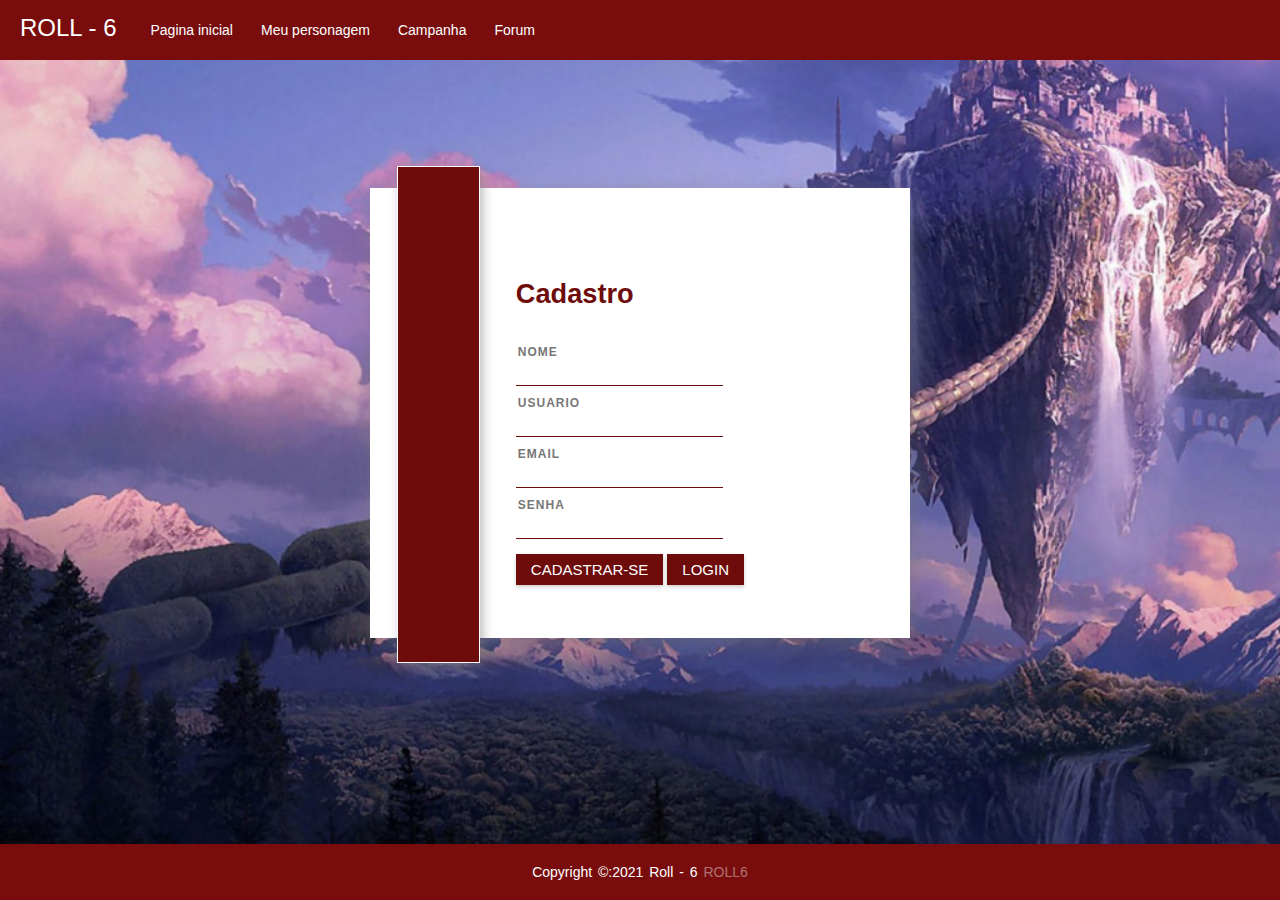
<file: cadastro.html>
<!DOCTYPE html>
<html lang="pt-br">
<head>
    <meta charset="UTF-8">
    <title>Cadastro Roll - 6</title>
    <link rel="stylesheet" type="text/css" href="css/cadastro.css">
</head>
<body>
    <section>
        <nav>
            <p>ROLL - 6</p>
            <ul>
                <li><a href="index.html">Pagina inicial</a></li>
                <li><a href="personagem.html">Meu personagem</a>
                    <ul>
                        <li><a href="#">Personagem</a></li>
                        <li><a href="#">Magias</a></li>
                        <li><a href="#">Truques</a></li>
                        <li><a href="#">Especialiazações</a></li>
                    </ul>
                </li>
                <li><a href="campanha.html">Campanha</a>
                    <ul>
                        <li><a href="#">Minha Campanha</a></li>
                        <li><a href="#">Mestre - Campanha</a></li>
                        <li><a href="#">Historia</a></li>
                        <li><a href="#">Jogadores</a></li>
                    </ul>
                </li>
                <li><a href="forum.html">Forum</a>
                    <ul>
                        <li><a href="#">Discussão</a></li>
                        <li><a href="#">Dicas</a></li>
                        <li><a href="#">Ajuda</a></li>
                        <li><a href="#">Contato - nós</a></li>
                    </ul>
                </li>
            </ul>
        </nav>
        <div class="container">
            <div class="leftbox">
                    
            </div>
            <div class="rightbox">
                <div class="profile tabShow">
                    <h1>Cadastro</h1>
                    <h2>Nome</h2>
                    <input type="text" class="input" value="" required>
                    <h2>Usuario</h2>
                    <input type="text" class="input" value="" required>
                    <h2>Email</h2>
                    <input type="text" class="input" value="" required>
                    <h2>Senha</h2>
                    <input type="password" class="input" value="" required>
                    <button class="btn">Cadastrar-se</button>
                    <button class="btn" onclick="window.location.href='login.html'">Login</button>
                </div>
        </div>
    </section>
    <footer>    
        <div class="footer-bottom">
            <p>copyright &copy:2021 Roll - 6 <span>ROLL6</span></p>
        </div>
    </footer>
    
</body>
</html>
</file>
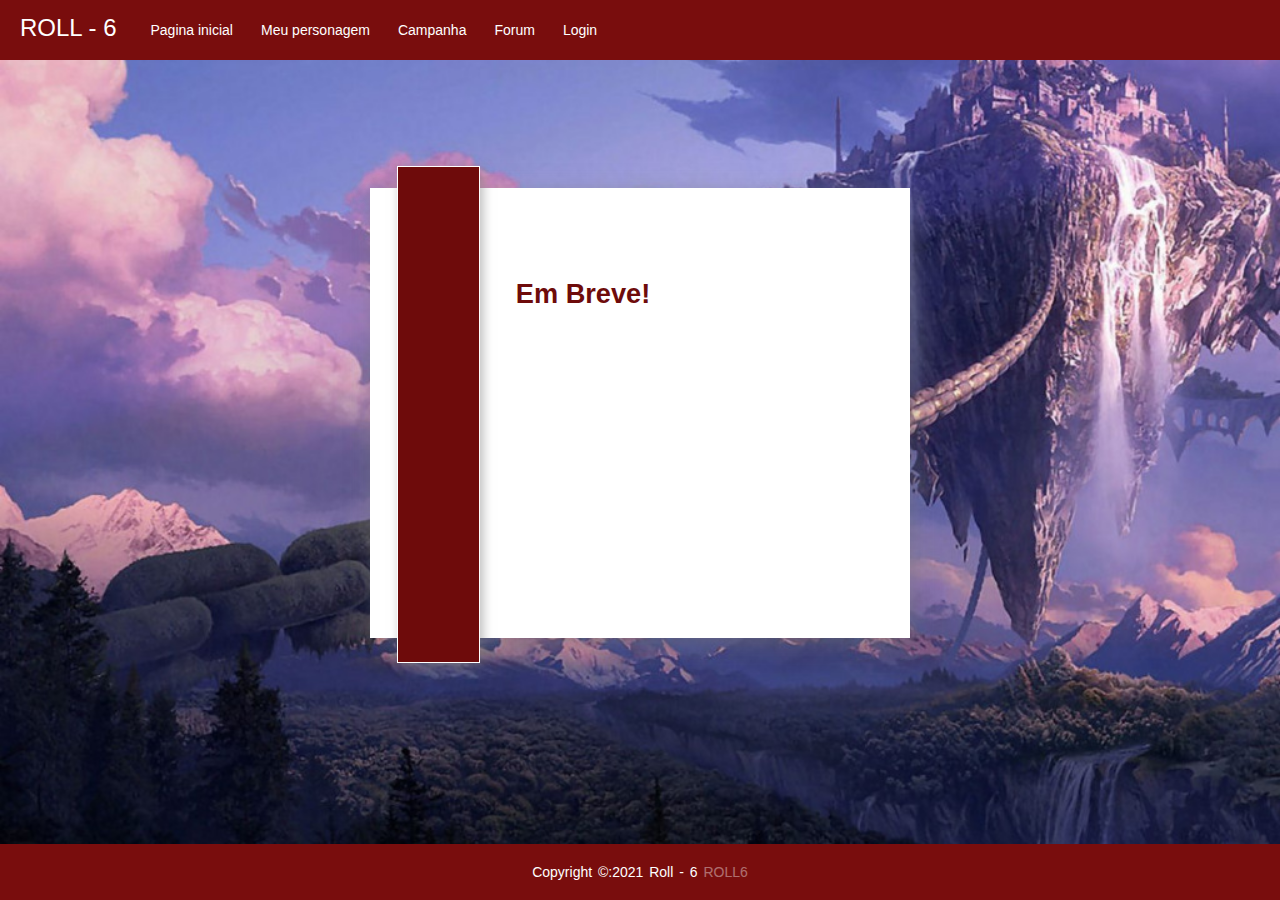
<file: campanha.html>
<!DOCTYPE html>
<html lang="pt-br">
<head>
    <meta charset="UTF-8">
    <title>Campanha Roll - 6</title>
    <link rel="stylesheet" type="text/css" href="css/campanha.css">
</head>
<body>
    <section>
        <nav>
            <p>ROLL - 6</p>
            <ul>
                <li><a href="index.html">Pagina inicial</a></li>
                <li><a href="personagem.html">Meu personagem</a>
                    <ul>
                        <li><a href="#">Personagem</a></li>
                        <li><a href="#">Magias</a></li>
                        <li><a href="#">Truques</a></li>
                        <li><a href="#">Especialiazações</a></li>
                    </ul>
                </li>
                <li><a href="campanha.html">Campanha</a>
                    <ul>
                        <li><a href="#">Minha Campanha</a></li>
                        <li><a href="#">Mestre - Campanha</a></li>
                        <li><a href="#">Historia</a></li>
                        <li><a href="#">Jogadores</a></li>
                    </ul>
                </li>
                <li><a href="forum.html">Forum</a>
                    <ul>
                        <li><a href="#">Discussão</a></li>
                        <li><a href="#">Dicas</a></li>
                        <li><a href="#">Ajuda</a></li>
                        <li><a href="#">Contato - nós</a></li>
                    </ul>
                </li>
                <li>
                    <a href="login.html">Login</a>
                </li>
            </ul>
        </nav>
        <div class="container">
            <div class="leftbox">
                    
            </div>
            <div class="rightbox">
                <div class="profile tabShow">
                    <h1>Em Breve!</h1>
                </div>
        </div>
    </section>
    <footer>    
        <div class="footer-bottom">
            <p>copyright &copy:2021 Roll - 6 <span>ROLL6</span></p>
        </div>
    </footer>


    <script>
    </script>
</body>
</html>
</file>
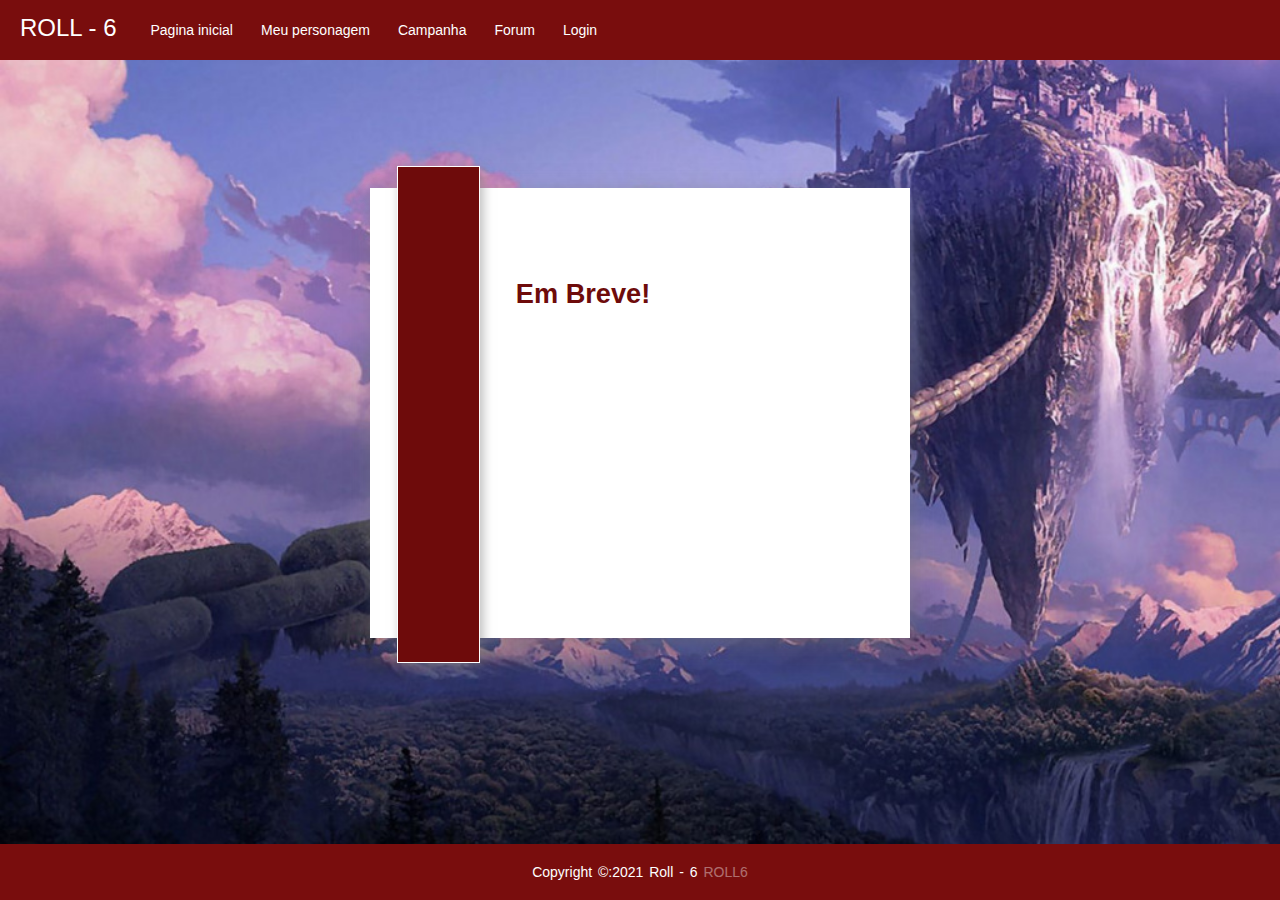
<file: forum.html>
<!DOCTYPE html>
<html lang="pt-br">
<head>
    <meta charset="UTF-8">
    <title>Forum Roll - 6</title>
    <link rel="stylesheet" type="text/css" href="css/forum.css">
</head>
<body>
    <section>
        <nav>
            <p>ROLL - 6</p>
            <ul>
                <li><a href="index.html">Pagina inicial</a></li>
                <li><a href="personagem.html">Meu personagem</a>
                    <ul>
                        <li><a href="#">Personagem</a></li>
                        <li><a href="#">Magias</a></li>
                        <li><a href="#">Truques</a></li>
                        <li><a href="#">Especialiazações</a></li>
                    </ul>
                </li>
                <li><a href="campanha.html">Campanha</a>
                    <ul>
                        <li><a href="#">Minha Campanha</a></li>
                        <li><a href="#">Mestre - Campanha</a></li>
                        <li><a href="#">Historia</a></li>
                        <li><a href="#">Jogadores</a></li>
                    </ul>
                </li>
                <li><a href="forum.html">Forum</a>
                    <ul>
                        <li><a href="#">Discussão</a></li>
                        <li><a href="#">Dicas</a></li>
                        <li><a href="#">Ajuda</a></li>
                        <li><a href="#">Contato - nós</a></li>
                    </ul>
                </li>
                <li>
                    <a href="login.html">Login</a>
                </li>
            </ul>
        </nav>
        <div class="container">
            <div class="leftbox">
                    
            </div>
            <div class="rightbox">
                <div class="profile tabShow">
                    <h1>Em Breve!</h1>
                </div>
        </div>
    </section>
    <footer>    
        <div class="footer-bottom">
            <p>copyright &copy:2021 Roll - 6 <span>ROLL6</span></p>
        </div>
    </footer>


    <script>
    </script>
</body>
</html>
</file>
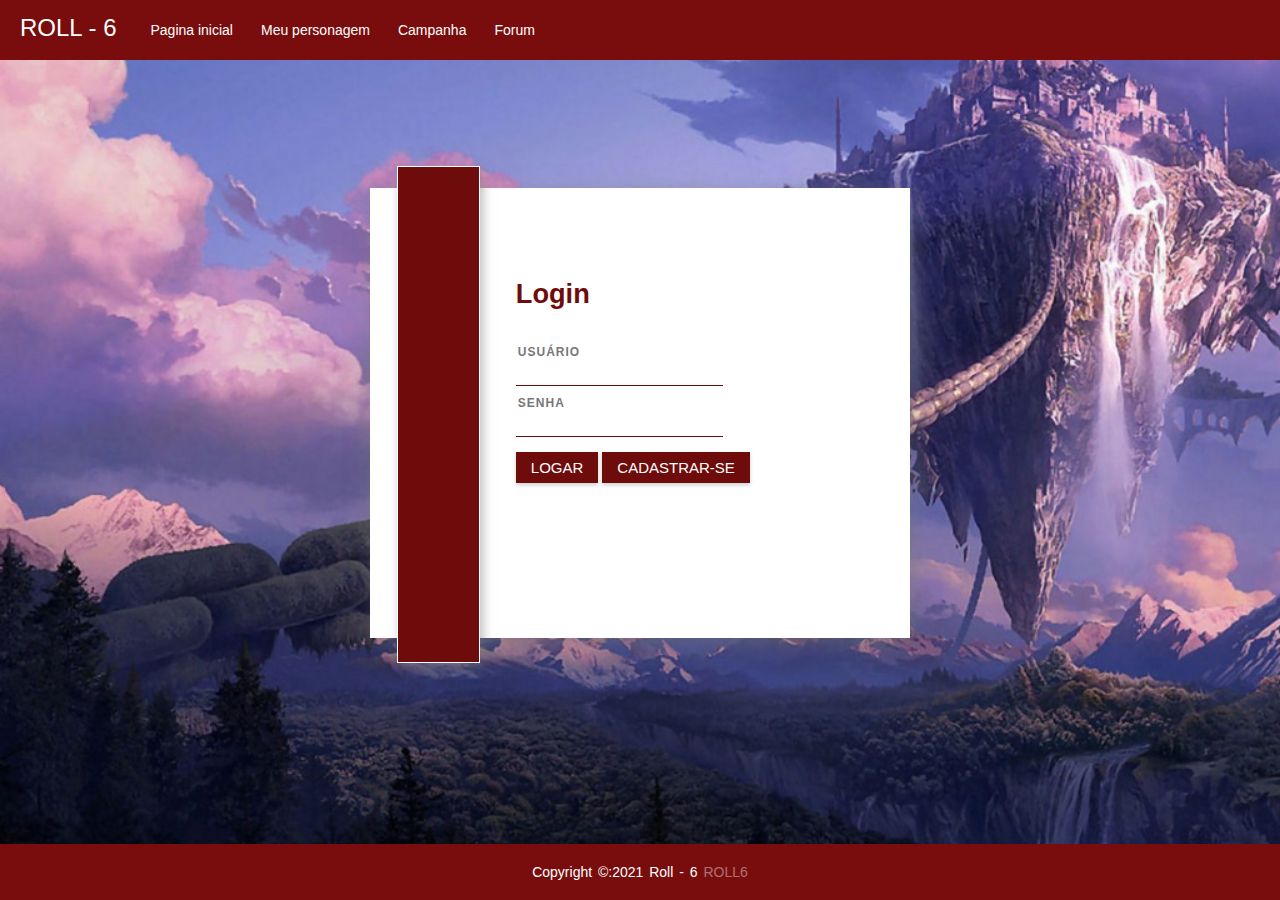
<file: login.html>
<!DOCTYPE html>
<html lang="pt-br">
<head>
    <meta charset="UTF-8">
    <title>Login Roll - 6</title>
    <link rel="stylesheet" type="text/css" href="css/login.css">
</head>
<body>
    <section>
        <nav>
            <p>ROLL - 6</p>
            <ul>
                <li><a href="index.html">Pagina inicial</a></li>
                <li><a href="personagem.html">Meu personagem</a>
                    <ul>
                        <li><a href="#">Personagem</a></li>
                        <li><a href="#">Magias</a></li>
                        <li><a href="#">Truques</a></li>
                        <li><a href="#">Especialiazações</a></li>
                    </ul>
                </li>
                <li><a href="campanha.html">Campanha</a>
                    <ul>
                        <li><a href="#">Minha Campanha</a></li>
                        <li><a href="#">Mestre - Campanha</a></li>
                        <li><a href="#">Historia</a></li>
                        <li><a href="#">Jogadores</a></li>
                    </ul>
                </li>
                <li><a href="forum.html">Forum</a>
                    <ul>
                        <li><a href="#">Discussão</a></li>
                        <li><a href="#">Dicas</a></li>
                        <li><a href="#">Ajuda</a></li>
                        <li><a href="#">Contato - nós</a></li>
                    </ul>
                </li>
            </ul>
        </nav>
        <div class="container">
            <div class="leftbox">
                    
            </div>
            <div class="rightbox">
                <div class="profile tabShow">
                    <h1>Login</h1>
                    <h2>Usuário</h2>
                    <input type="text" class="input" value="" required>
                    <h2>Senha</h2>
                    <input type="password" class="input" value="" required>
                    <button class="btn">Logar</button>
                    <button class="btn" onclick="window.location.href='cadastro.html'">Cadastrar-se</button>
                </div>
        </div>
    </section>
    <footer>    
        <div class="footer-bottom">
            <p>copyright &copy:2021 Roll - 6 <span>ROLL6</span></p>
        </div>
    </footer>


    <script>
    </script>
</body>
</html>
</file>
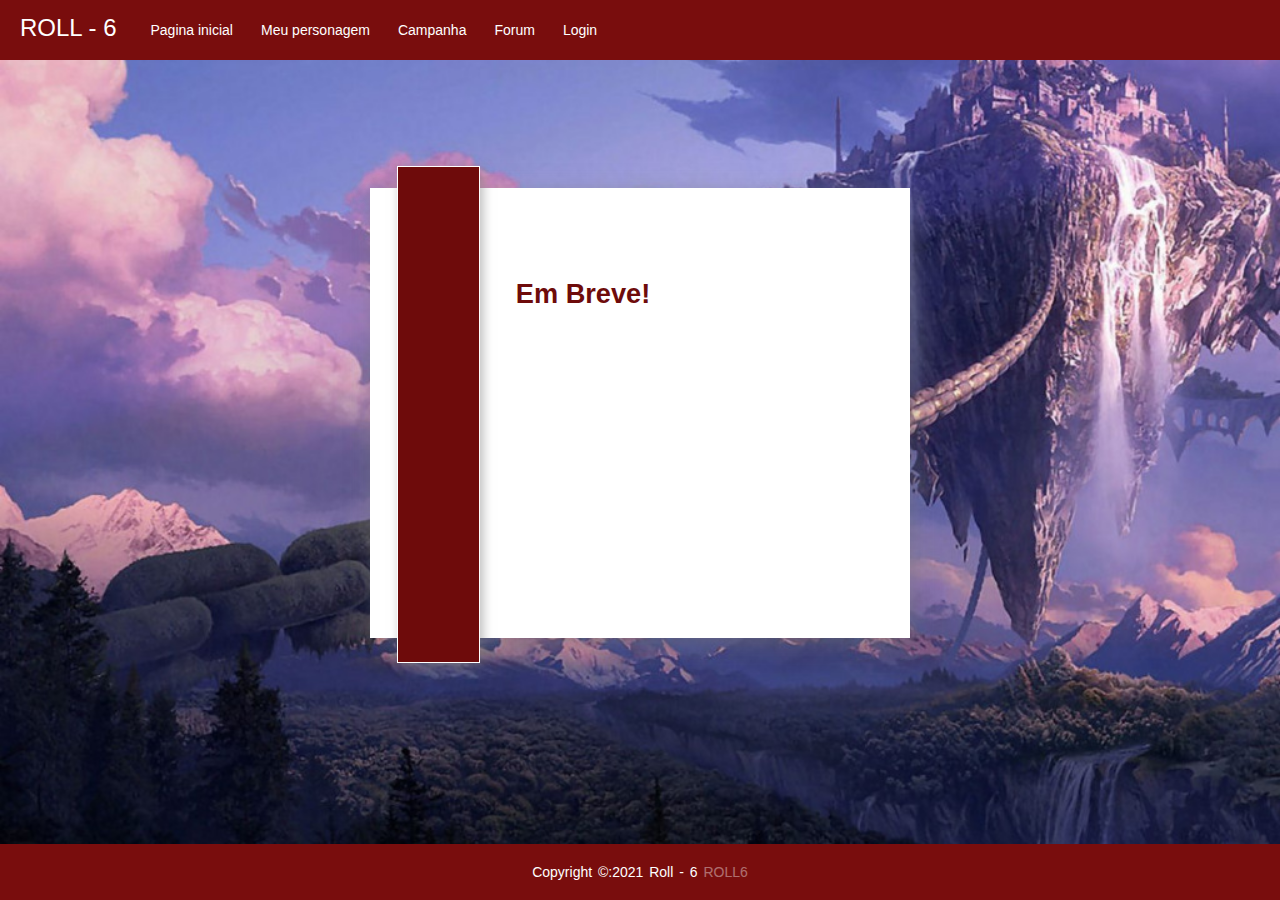
<file: personagem.html>
<!DOCTYPE html>
<html lang="pt-br">
<head>
    <meta charset="UTF-8">
    <title>Meu Personagem Roll - 6</title>
    <link rel="stylesheet" type="text/css" href="css/personagem.css">
</head>
<body>
    <section>
        <nav>
            <p>ROLL - 6</p>
            <ul>
                <li><a href="index.html">Pagina inicial</a></li>
                <li><a href="personagem.html">Meu personagem</a>
                    <ul>
                        <li><a href="#">Personagem</a></li>
                        <li><a href="#">Magias</a></li>
                        <li><a href="#">Truques</a></li>
                        <li><a href="#">Especialiazações</a></li>
                    </ul>
                </li>
                <li><a href="campanha.html">Campanha</a>
                    <ul>
                        <li><a href="#">Minha Campanha</a></li>
                        <li><a href="#">Mestre - Campanha</a></li>
                        <li><a href="#">Historia</a></li>
                        <li><a href="#">Jogadores</a></li>
                    </ul>
                </li>
                <li><a href="forum.html">Forum</a>
                    <ul>
                        <li><a href="#">Discussão</a></li>
                        <li><a href="#">Dicas</a></li>
                        <li><a href="#">Ajuda</a></li>
                        <li><a href="#">Contato - nós</a></li>
                    </ul>
                </li>
                <li>
                    <a href="login.html">Login</a>
                </li>
            </ul>
        </nav>
        <div class="container">
            <div class="leftbox">
                    
            </div>
            <div class="rightbox">
                <div class="profile tabShow">
                    <h1>Em Breve!</h1>
                </div>
        </div>
    </section>
    <footer>    
        <div class="footer-bottom">
            <p>copyright &copy:2021 Roll - 6 <span>ROLL6</span></p>
        </div>
    </footer>


    <script>
    </script>
</body>
</html>
</file>
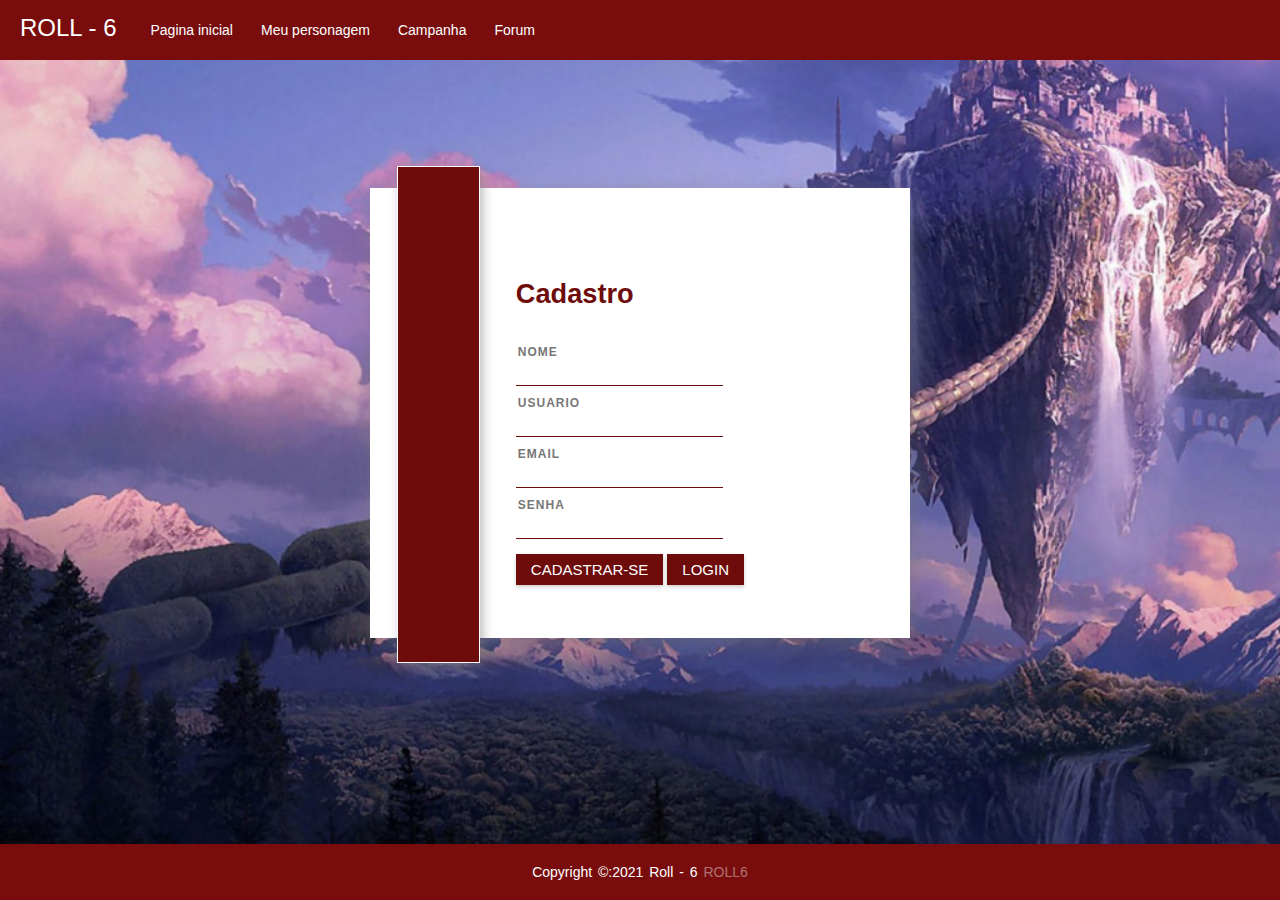
<file: html/cadastro.html>
<!DOCTYPE html>
<html lang="pt-br">
<head>
    <meta charset="UTF-8">
    <title>Cadastro Roll - 6</title>
    <link rel="stylesheet" type="text/css" href="../css/cadastro.css">
</head>
<body>
    <section>
        <nav>
            <p>ROLL - 6</p>
            <ul>
                <li><a href="index.html">Pagina inicial</a></li>
                <li><a href="personagem.html">Meu personagem</a>
                    <ul>
                        <li><a href="#">Personagem</a></li>
                        <li><a href="#">Magias</a></li>
                        <li><a href="#">Truques</a></li>
                        <li><a href="#">Especialiazações</a></li>
                    </ul>
                </li>
                <li><a href="campanha.html">Campanha</a>
                    <ul>
                        <li><a href="#">Minha Campanha</a></li>
                        <li><a href="#">Mestre - Campanha</a></li>
                        <li><a href="#">Historia</a></li>
                        <li><a href="#">Jogadores</a></li>
                    </ul>
                </li>
                <li><a href="forum.html">Forum</a>
                    <ul>
                        <li><a href="#">Discussão</a></li>
                        <li><a href="#">Dicas</a></li>
                        <li><a href="#">Ajuda</a></li>
                        <li><a href="#">Contato - nós</a></li>
                    </ul>
                </li>
            </ul>
        </nav>
        <div class="container">
            <div class="leftbox">
                    
            </div>
            <div class="rightbox">
                <div class="profile tabShow">
                    <h1>Cadastro</h1>
                    <h2>Nome</h2>
                    <input type="text" class="input" value="">
                    <h2>Usuario</h2>
                    <input type="text" class="input" value="">
                    <h2>Email</h2>
                    <input type="text" class="input" value="">
                    <h2>Senha</h2>
                    <input type="password" class="input" value="">
                    <button class="btn">Cadastrar-se</button>
                    <button class="btn" onclick="window.location.href='login.html'">Login</button>
                </div>
        </div>
    </section>
    <footer>    
        <div class="footer-bottom">
            <p>copyright &copy:2021 Roll - 6 <span>ROLL6</span></p>
        </div>
    </footer>
    
</body>
</html>
</file>
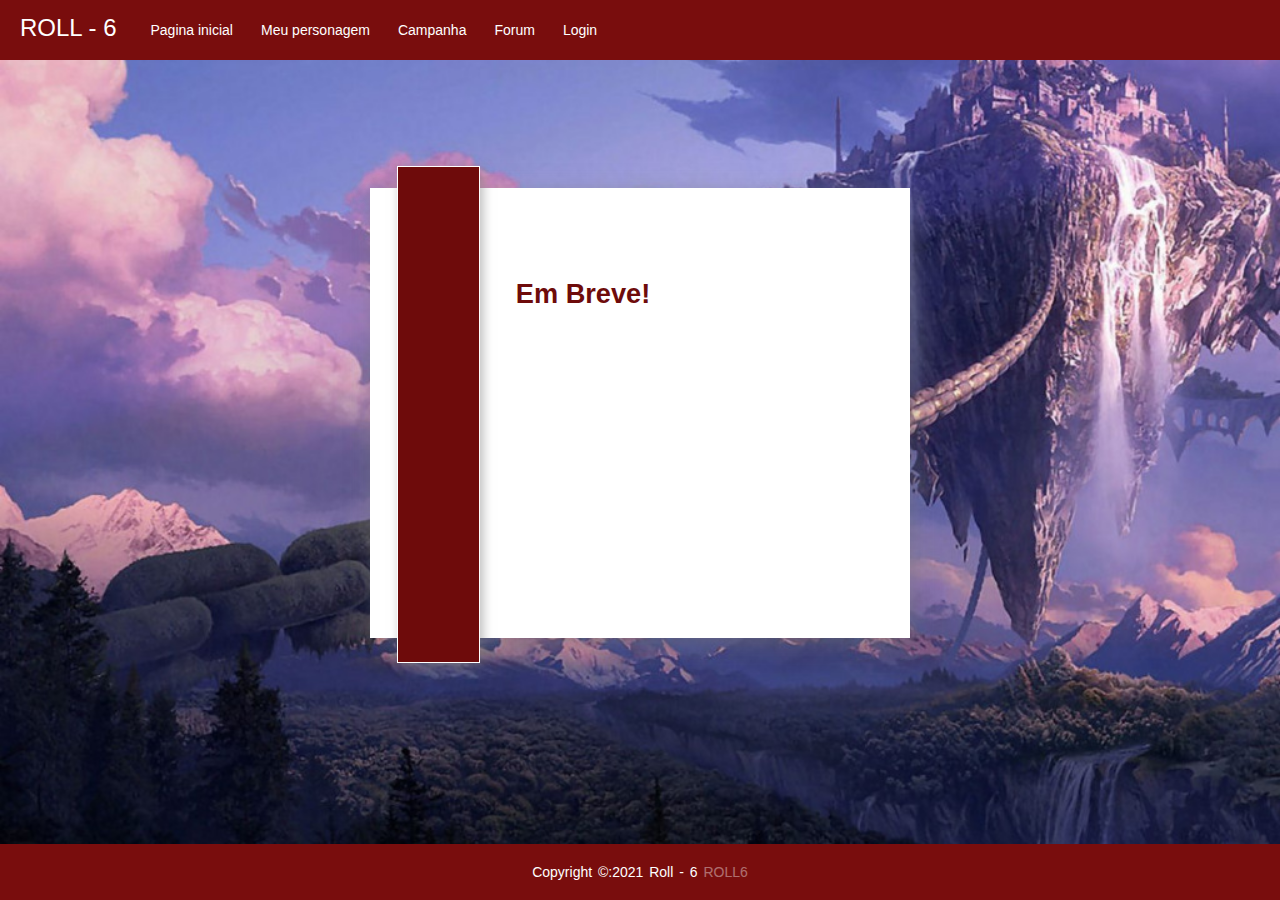
<file: html/campanha.html>
<!DOCTYPE html>
<html lang="pt-br">
<head>
    <meta charset="UTF-8">
    <title>Campanha Roll - 6</title>
    <link rel="stylesheet" type="text/css" href="../css/campanha.css">
</head>
<body>
    <section>
        <nav>
            <p>ROLL - 6</p>
            <ul>
                <li><a href="index.html">Pagina inicial</a></li>
                <li><a href="personagem.html">Meu personagem</a>
                    <ul>
                        <li><a href="#">Personagem</a></li>
                        <li><a href="#">Magias</a></li>
                        <li><a href="#">Truques</a></li>
                        <li><a href="#">Especialiazações</a></li>
                    </ul>
                </li>
                <li><a href="campanha.html">Campanha</a>
                    <ul>
                        <li><a href="#">Minha Campanha</a></li>
                        <li><a href="#">Mestre - Campanha</a></li>
                        <li><a href="#">Historia</a></li>
                        <li><a href="#">Jogadores</a></li>
                    </ul>
                </li>
                <li><a href="forum.html">Forum</a>
                    <ul>
                        <li><a href="#">Discussão</a></li>
                        <li><a href="#">Dicas</a></li>
                        <li><a href="#">Ajuda</a></li>
                        <li><a href="#">Contato - nós</a></li>
                    </ul>
                </li>
                <li>
                    <a href="login.html">Login</a>
                </li>
            </ul>
        </nav>
        <div class="container">
            <div class="leftbox">
                    
            </div>
            <div class="rightbox">
                <div class="profile tabShow">
                    <h1>Em Breve!</h1>
                </div>
        </div>
    </section>
    <footer>    
        <div class="footer-bottom">
            <p>copyright &copy:2021 Roll - 6 <span>ROLL6</span></p>
        </div>
    </footer>


    <script>
    </script>
</body>
</html>
</file>
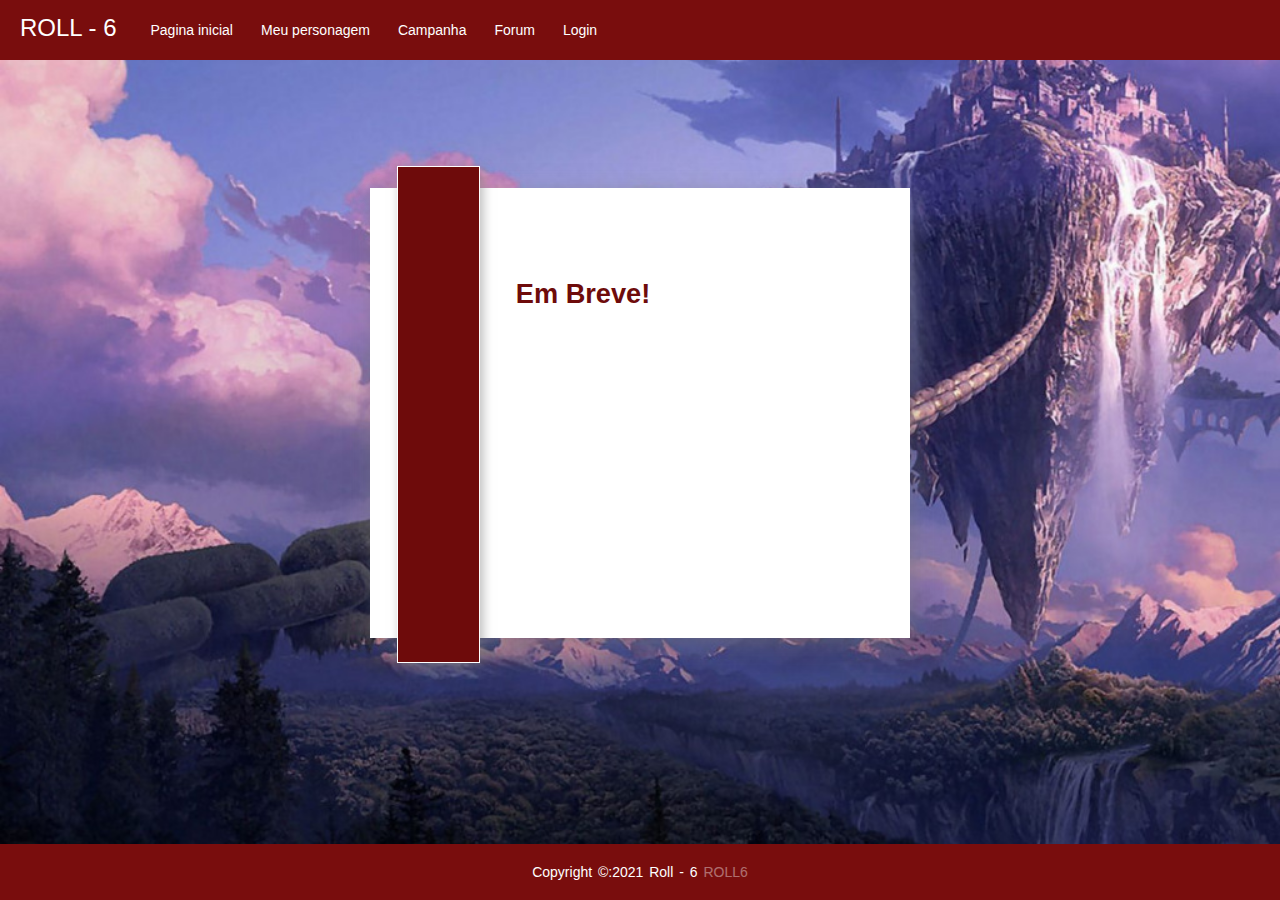
<file: html/forum.html>
<!DOCTYPE html>
<html lang="pt-br">
<head>
    <meta charset="UTF-8">
    <title>Forum Roll - 6</title>
    <link rel="stylesheet" type="text/css" href="../css/forum.css">
</head>
<body>
    <section>
        <nav>
            <p>ROLL - 6</p>
            <ul>
                <li><a href="index.html">Pagina inicial</a></li>
                <li><a href="personagem.html">Meu personagem</a>
                    <ul>
                        <li><a href="#">Personagem</a></li>
                        <li><a href="#">Magias</a></li>
                        <li><a href="#">Truques</a></li>
                        <li><a href="#">Especialiazações</a></li>
                    </ul>
                </li>
                <li><a href="campanha.html">Campanha</a>
                    <ul>
                        <li><a href="#">Minha Campanha</a></li>
                        <li><a href="#">Mestre - Campanha</a></li>
                        <li><a href="#">Historia</a></li>
                        <li><a href="#">Jogadores</a></li>
                    </ul>
                </li>
                <li><a href="forum.html">Forum</a>
                    <ul>
                        <li><a href="#">Discussão</a></li>
                        <li><a href="#">Dicas</a></li>
                        <li><a href="#">Ajuda</a></li>
                        <li><a href="#">Contato - nós</a></li>
                    </ul>
                </li>
                <li>
                    <a href="login.html">Login</a>
                </li>
            </ul>
        </nav>
        <div class="container">
            <div class="leftbox">
                    
            </div>
            <div class="rightbox">
                <div class="profile tabShow">
                    <h1>Em Breve!</h1>
                </div>
        </div>
    </section>
    <footer>    
        <div class="footer-bottom">
            <p>copyright &copy:2021 Roll - 6 <span>ROLL6</span></p>
        </div>
    </footer>


    <script>
    </script>
</body>
</html>
</file>
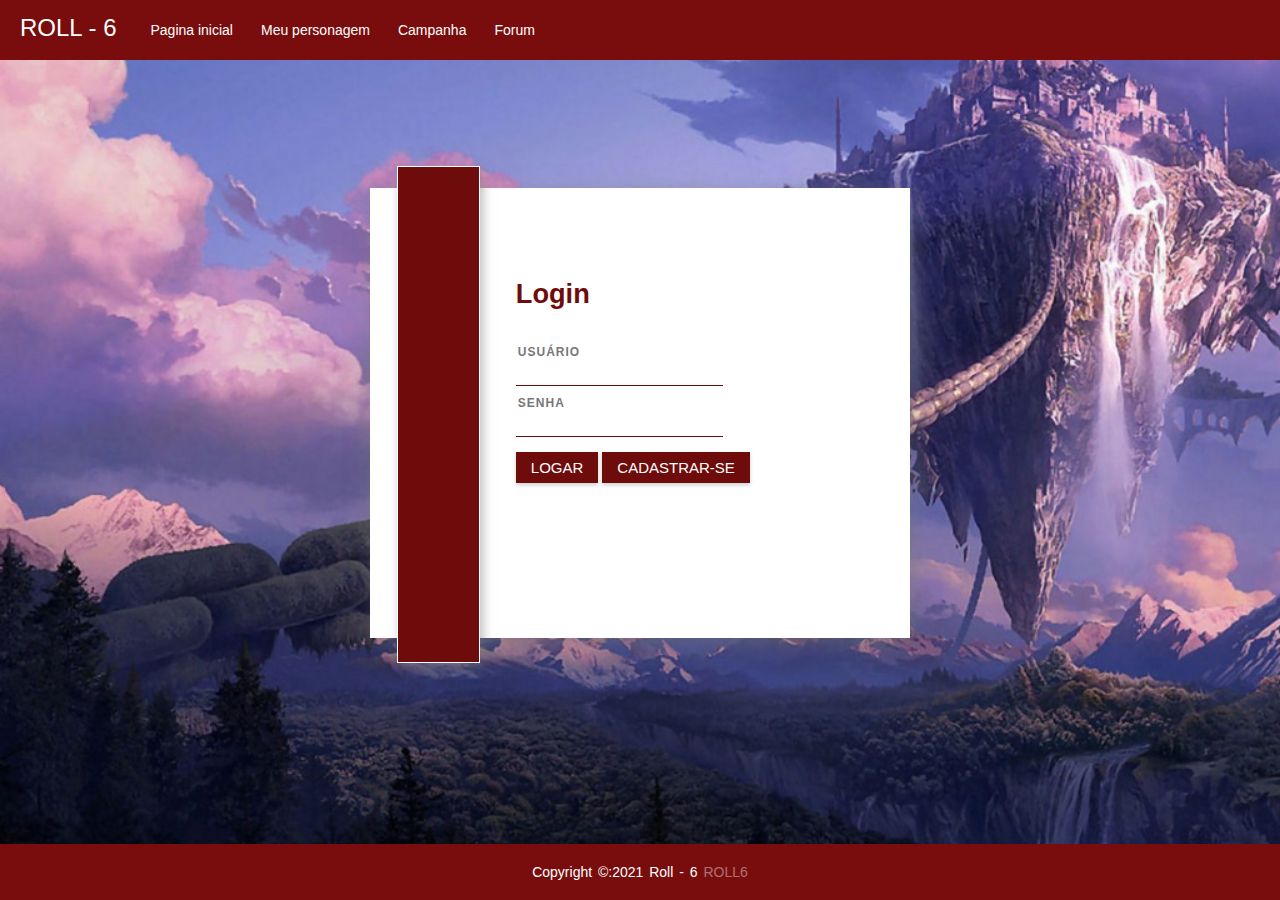
<file: html/login.html>
<!DOCTYPE html>
<html lang="pt-br">
<head>
    <meta charset="UTF-8">
    <title>Login Roll - 6</title>
    <link rel="stylesheet" type="text/css" href="../css/login.css">
</head>
<body>
    <section>
        <nav>
            <p>ROLL - 6</p>
            <ul>
                <li><a href="index.html">Pagina inicial</a></li>
                <li><a href="personagem.html">Meu personagem</a>
                    <ul>
                        <li><a href="#">Personagem</a></li>
                        <li><a href="#">Magias</a></li>
                        <li><a href="#">Truques</a></li>
                        <li><a href="#">Especialiazações</a></li>
                    </ul>
                </li>
                <li><a href="campanha.html">Campanha</a>
                    <ul>
                        <li><a href="#">Minha Campanha</a></li>
                        <li><a href="#">Mestre - Campanha</a></li>
                        <li><a href="#">Historia</a></li>
                        <li><a href="#">Jogadores</a></li>
                    </ul>
                </li>
                <li><a href="forum.html">Forum</a>
                    <ul>
                        <li><a href="#">Discussão</a></li>
                        <li><a href="#">Dicas</a></li>
                        <li><a href="#">Ajuda</a></li>
                        <li><a href="#">Contato - nós</a></li>
                    </ul>
                </li>
            </ul>
        </nav>
        <div class="container">
            <div class="leftbox">
                    
            </div>
            <div class="rightbox">
                <div class="profile tabShow">
                    <h1>Login</h1>
                    <h2>Usuário</h2>
                    <input type="text" class="input" value="">
                    <h2>Senha</h2>
                    <input type="password" class="input" value="">
                    <button class="btn">Logar</button>
                    <button class="btn" onclick="window.location.href='cadastro.html'">Cadastrar-se</button>
                </div>
        </div>
    </section>
    <footer>    
        <div class="footer-bottom">
            <p>copyright &copy:2021 Roll - 6 <span>ROLL6</span></p>
        </div>
    </footer>


    <script>
    </script>
</body>
</html>
</file>
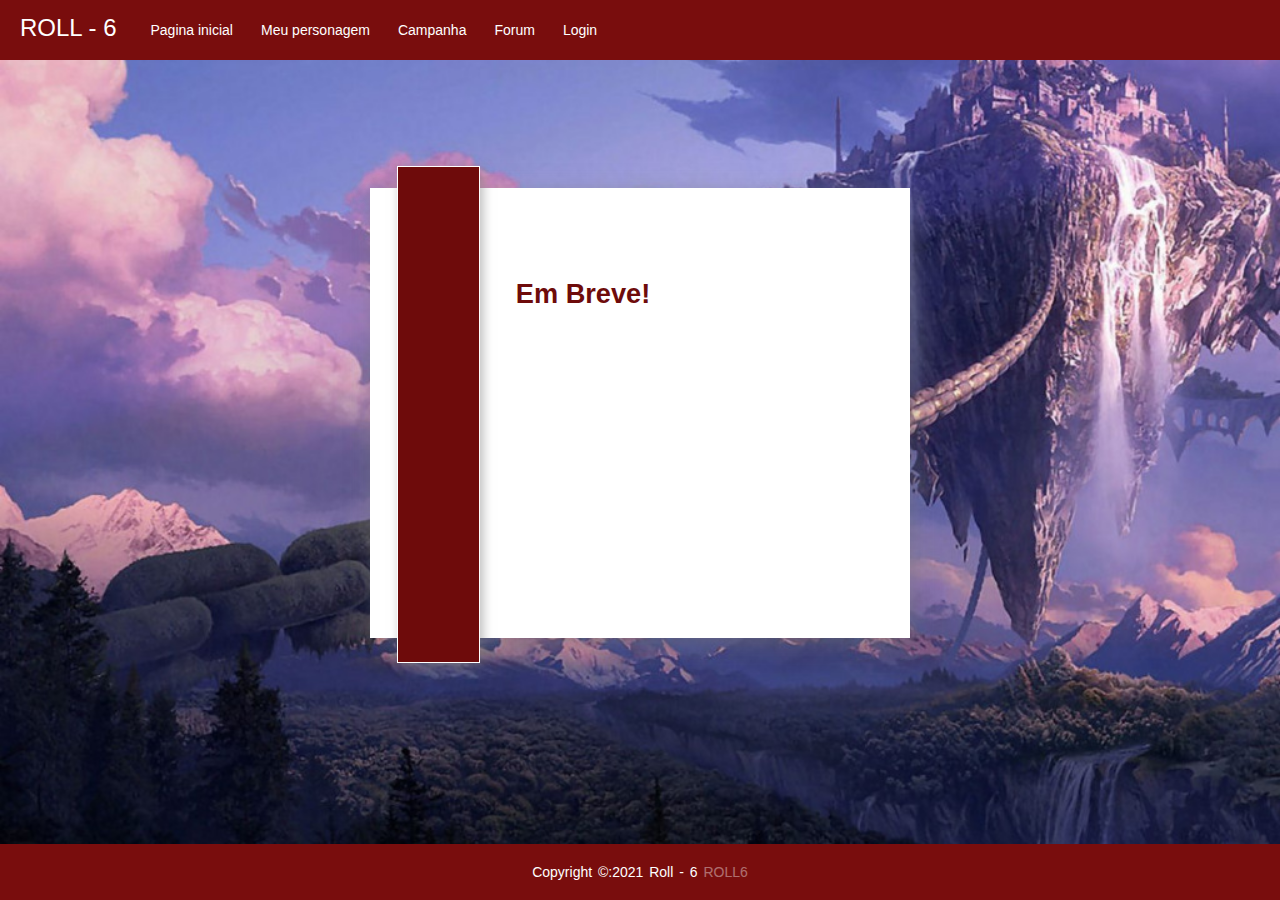
<file: html/personagem.html>
<!DOCTYPE html>
<html lang="pt-br">
<head>
    <meta charset="UTF-8">
    <title>Meu Personagem Roll - 6</title>
    <link rel="stylesheet" type="text/css" href="../css/personagem.css">
</head>
<body>
    <section>
        <nav>
            <p>ROLL - 6</p>
            <ul>
                <li><a href="index.html">Pagina inicial</a></li>
                <li><a href="personagem.html">Meu personagem</a>
                    <ul>
                        <li><a href="#">Personagem</a></li>
                        <li><a href="#">Magias</a></li>
                        <li><a href="#">Truques</a></li>
                        <li><a href="#">Especialiazações</a></li>
                    </ul>
                </li>
                <li><a href="campanha.html">Campanha</a>
                    <ul>
                        <li><a href="#">Minha Campanha</a></li>
                        <li><a href="#">Mestre - Campanha</a></li>
                        <li><a href="#">Historia</a></li>
                        <li><a href="#">Jogadores</a></li>
                    </ul>
                </li>
                <li><a href="forum.html">Forum</a>
                    <ul>
                        <li><a href="#">Discussão</a></li>
                        <li><a href="#">Dicas</a></li>
                        <li><a href="#">Ajuda</a></li>
                        <li><a href="#">Contato - nós</a></li>
                    </ul>
                </li>
                <li>
                    <a href="login.html">Login</a>
                </li>
            </ul>
        </nav>
        <div class="container">
            <div class="leftbox">
                    
            </div>
            <div class="rightbox">
                <div class="profile tabShow">
                    <h1>Em Breve!</h1>
                </div>
        </div>
    </section>
    <footer>    
        <div class="footer-bottom">
            <p>copyright &copy:2021 Roll - 6 <span>ROLL6</span></p>
        </div>
    </footer>


    <script>
    </script>
</body>
</html>
</file>
<file: css/cadastro.css>
@import url("https://fonts.googleapis.com/css?family=Nunito:400,900|Monstserrat|Robot");

* {
    padding: 0;
    margin: 0;
}

body{
    background-image: url(../img/foto-login.jfif);
    background-repeat: no-repeat;
    background-size: cover;
    height: 100vh
}

nav{
    width: 100%;
    height: 60px;
    background-color: #790d0d;
}

nav p{
    font-family: Arial;
    color: #fff;
    font-size: 24px;
    line-height: 55px;
    float: left;
    padding: 0px 20px;
}

nav ul{
    float: left;
}

nav ul li{
    float: left;
    list-style: none;
    position: relative;
}

nav ul li a{
    display: block;
    font-family: Arial;
    color: #fff;
    font-size: 14px;
    padding: 22px 14px;
    text-decoration: none;
}

nav ul li ul{
    display: none;
    position: absolute;
    background-color: #790d0d;
    padding: 10px;
    border-radius: 0px 0px 4px 4px;
}

nav ul li:hover ul{
    display: block;
}

nav ul li ul li{
    width: 180px;
    border-radius: 4px;
}

nav ul li ul li a{
    padding: 8px 14px;
}

nav ul li ul li a:hover{
    background-color: #f3f3f3;
    color: black;

}

.box{
    width: 300px;
    padding: 40px;
    position: absolute;
    top: 50%;
    left: 50%;
    transform: translate(-50%, -50%);
    background: #fff;
    text-align: center;
    border-radius: 5%;
}

.leftbox{
    float: left;
    top: -5%;
    left: 5%;
    position: absolute;
    width: 15%;
    background: #6e0b0b;
    box-shadow: 3px 3px 10px rgba(119, 119, 119, .5);
    border: .1em solid #fff;
}

.container{
    background: #fff;
    width: 540px;
    height: 450px;
    margin: 0 auto;
    position: relative;
    margin-top: 10%;
    box-shadow: 2px 5px 20px rgba(119, 119, 119, .5);
}

.leftbox{
    float: left;
    top: -5%;
    left: 5%;
    position: absolute;
    width: 15%;
    height: 110%;
    background: #6e0b0b;
    box-shadow: 3px 3px 10px rgba(119, 119, 119, .5);
    border: .1em solid #fff;
}

.sett .tab{
    list-style: none;
    padding: 80px 35px 35px 35px;
    color: #fff;
    font-size: 1.1em;
    display: block;
    transition: all .3s ease-in-out;
}

.sett .tab:hover{
    color: #b4a7b2;
    cursor: pointer;
    transform: scale(1.2);
}

.sett .tab:first-child{
    margin-top: 7px;
}

.sett .tab.active{
    color: #b4a7b2;
}

.rightbox{
    width: 60%;
    margin-left: 27%;
    padding-top: 50px;
}

.tabShow{
    transition: all .5s ease-in;
    width: 80%;
}

h1{
    font-family: "Montserrat", sans-serif;
    color: #6e0b0b;
    font-size: 1.7rem;
    margin-top: 40px;
    margin-bottom: 35px;
}

h2{
    color: #777;
    font-family: "Roboto", sans-serif;
    text-transform: uppercase;
    font-size: 12px;
    letter-spacing: 1px;
    margin-left: 2px;
    margin-top: 10px;
}

.input{
    border: 0;
    border-bottom: 1px solid #6e0b0b;
    width: 80%;
    font-family: "montserrat", sans-serif;
    font-size: .7em;
    padding: 7px 0;
    color: #000000;
    outline: none;
}

.btn{
    font-family: "roboto", sans-serif;
    text-transform: uppercase;
    font-size: 15px;
    border: 0;
    color: #fff;
    background: #6e0b0b;
    padding: 7px 15px;
    box-shadow: 0px 2px 4px 0px rgba(0, 0, 0, .2);
    cursor: pointer;
    margin-top: 15px;
}


footer{
    position: absolute;
    bottom: 0px;
    width: 100%;
    font-family: Arial;
    padding-top: 40px;
    color: white;
}


.footer-bottom{
    background-color: #790d0d;
    width: 100vw;
    padding: 20px 0;
    text-align: center
}

.footer-bottom p{
    font-size: 14px;
    word-spacing: 2px;
    text-transform: capitalize;
}

.footer-bottom span{
    text-transform: uppercase;
    opacity: .4;
    font-weight: 200;
}
</file>
<file: css/campanha.css>
@import url("https://fonts.googleapis.com/css?family=Nunito:400,900|Monstserrat|Robot");

* {
    padding: 0;
    margin: 0;
}

body{
    background-image: url(../img/foto-login.jfif);
    background-repeat: no-repeat;
    background-size: cover;
    height: 100vh
}

nav{
    width: 100%;
    height: 60px;
    background-color: #790d0d;
}

nav p{
    font-family: Arial;
    color: #fff;
    font-size: 24px;
    line-height: 55px;
    float: left;
    padding: 0px 20px;
}

nav ul{
    float: left;
}

nav ul li{
    float: left;
    list-style: none;
    position: relative;
}

nav ul li a{
    display: block;
    font-family: Arial;
    color: #fff;
    font-size: 14px;
    padding: 22px 14px;
    text-decoration: none;
}

nav ul li ul{
    display: none;
    position: absolute;
    background-color: #790d0d;
    padding: 10px;
    border-radius: 0px 0px 4px 4px;
}

nav ul li:hover ul{
    display: block;
}

nav ul li ul li{
    width: 180px;
    border-radius: 4px;
}

nav ul li ul li a{
    padding: 8px 14px;
}

nav ul li ul li a:hover{
    background-color: #f3f3f3;
    color: black;

}

.box{
    width: 300px;
    padding: 40px;
    position: absolute;
    top: 50%;
    left: 50%;
    transform: translate(-50%, -50%);
    background: #fff;
    text-align: center;
    border-radius: 5%;
}

.leftbox{
    float: left;
    top: -5%;
    left: 5%;
    position: absolute;
    width: 15%;
    background: #6e0b0b;
    box-shadow: 3px 3px 10px rgba(119, 119, 119, .5);
    border: .1em solid #fff;
}

.container{
    background: #fff;
    width: 540px;
    height: 450px;
    margin: 0 auto;
    position: relative;
    margin-top: 10%;
    box-shadow: 2px 5px 20px rgba(119, 119, 119, .5);
}

.leftbox{
    float: left;
    top: -5%;
    left: 5%;
    position: absolute;
    width: 15%;
    height: 110%;
    background: #6e0b0b;
    box-shadow: 3px 3px 10px rgba(119, 119, 119, .5);
    border: .1em solid #fff;
}

.sett .tab{
    list-style: none;
    padding: 80px 35px 35px 35px;
    color: #fff;
    font-size: 1.1em;
    display: block;
    transition: all .3s ease-in-out;
}

.sett .tab:hover{
    color: #b4a7b2;
    cursor: pointer;
    transform: scale(1.2);
}

.sett .tab:first-child{
    margin-top: 7px;
}

.sett .tab.active{
    color: #b4a7b2;
}

.rightbox{
    width: 60%;
    margin-left: 27%;
    padding-top: 50px;
}

.tabShow{
    transition: all .5s ease-in;
    width: 80%;
}

h1{
    font-family: "Montserrat", sans-serif;
    color: #6e0b0b;
    font-size: 1.7rem;
    margin-top: 40px;
    margin-bottom: 35px;
}

h2{
    color: #777;
    font-family: "Roboto", sans-serif;
    text-transform: uppercase;
    font-size: 12px;
    letter-spacing: 1px;
    margin-left: 2px;
    margin-top: 10px;
}

.input{
    border: 0;
    border-bottom: 1px solid #6e0b0b;
    width: 80%;
    font-family: "montserrat", sans-serif;
    font-size: .7em;
    padding: 7px 0;
    color: #000000;
    outline: none;
}

.btn{
    font-family: "roboto", sans-serif;
    text-transform: uppercase;
    font-size: 15px;
    border: 0;
    color: #fff;
    background: #6e0b0b;
    padding: 7px 15px;
    box-shadow: 0px 2px 4px 0px rgba(0, 0, 0, .2);
    cursor: pointer;
    margin-top: 15px;
}










/*
.rightbox h1{
    color:  #6e0b0b;
    text-transform: uppercase;
    font-weight: 500;
    padding-left: 45%;
    padding-top: 15%;
}

.rightbox input[type ="text"], .rightbox input[type = "password"]{
    border: 0;
    background: none;
    display: block;
    margin:  20px auto;
    text-align: center;
    border: 2px solid #b4a7b2;
    padding: 14px 10px;
    margin-left: 31%;
    width: 200px;
    outline: none;
    color: #6e0b0b;
    border-radius: 15px;
    transition: 0.25s;
}

.rightbox input[type ="text"]:focus, .rightbox input[type = "password"]:focus{
    border-color: #6e0b0b;
}
b
.rightbox button{
    border: 0;
    background: none;
    display: inline-block;
    margin:  20px auto;
    text-align: center;
    border: 2px solid #b4a7b2;
    padding: 14px 40px;
    outline: none;
    color: #6e0b0b;
    border-radius: 15px;
    transition: 0.25s;
    cursor: pointer;
}

.rightbox button:hover{
    background: #6e0b0b;
    color: white;
}

.botao{
    text-decoration: none;
    color: white;
}

a{
    text-decoration: none;
}
*/

footer{
    position: absolute;
    bottom: 0px;
    width: 100%;
    font-family: Arial;
    padding-top: 40px;
    color: white;
}


.footer-bottom{
    background-color: #790d0d;
    width: 100vw;
    padding: 20px 0;
    text-align: center
}

.footer-bottom p{
    font-size: 14px;
    word-spacing: 2px;
    text-transform: capitalize;
}

.footer-bottom span{
    text-transform: uppercase;
    opacity: .4;
    font-weight: 200;
}
</file>
<file: css/forum.css>
@import url("https://fonts.googleapis.com/css?family=Nunito:400,900|Monstserrat|Robot");

* {
    padding: 0;
    margin: 0;
}

body{
    background-image: url(../img/foto-login.jfif);
    background-repeat: no-repeat;
    background-size: cover;
    height: 100vh
}

nav{
    width: 100%;
    height: 60px;
    background-color: #790d0d;
}

nav p{
    font-family: Arial;
    color: #fff;
    font-size: 24px;
    line-height: 55px;
    float: left;
    padding: 0px 20px;
}

nav ul{
    float: left;
}

nav ul li{
    float: left;
    list-style: none;
    position: relative;
}

nav ul li a{
    display: block;
    font-family: Arial;
    color: #fff;
    font-size: 14px;
    padding: 22px 14px;
    text-decoration: none;
}

nav ul li ul{
    display: none;
    position: absolute;
    background-color: #790d0d;
    padding: 10px;
    border-radius: 0px 0px 4px 4px;
}

nav ul li:hover ul{
    display: block;
}

nav ul li ul li{
    width: 180px;
    border-radius: 4px;
}

nav ul li ul li a{
    padding: 8px 14px;
}

nav ul li ul li a:hover{
    background-color: #f3f3f3;
    color: black;

}

.box{
    width: 300px;
    padding: 40px;
    position: absolute;
    top: 50%;
    left: 50%;
    transform: translate(-50%, -50%);
    background: #fff;
    text-align: center;
    border-radius: 5%;
}

.leftbox{
    float: left;
    top: -5%;
    left: 5%;
    position: absolute;
    width: 15%;
    background: #6e0b0b;
    box-shadow: 3px 3px 10px rgba(119, 119, 119, .5);
    border: .1em solid #fff;
}

.container{
    background: #fff;
    width: 540px;
    height: 450px;
    margin: 0 auto;
    position: relative;
    margin-top: 10%;
    box-shadow: 2px 5px 20px rgba(119, 119, 119, .5);
}

.leftbox{
    float: left;
    top: -5%;
    left: 5%;
    position: absolute;
    width: 15%;
    height: 110%;
    background: #6e0b0b;
    box-shadow: 3px 3px 10px rgba(119, 119, 119, .5);
    border: .1em solid #fff;
}

.sett .tab{
    list-style: none;
    padding: 80px 35px 35px 35px;
    color: #fff;
    font-size: 1.1em;
    display: block;
    transition: all .3s ease-in-out;
}

.sett .tab:hover{
    color: #b4a7b2;
    cursor: pointer;
    transform: scale(1.2);
}

.sett .tab:first-child{
    margin-top: 7px;
}

.sett .tab.active{
    color: #b4a7b2;
}

.rightbox{
    width: 60%;
    margin-left: 27%;
    padding-top: 50px;
}

.tabShow{
    transition: all .5s ease-in;
    width: 80%;
}

h1{
    font-family: "Montserrat", sans-serif;
    color: #6e0b0b;
    font-size: 1.7rem;
    margin-top: 40px;
    margin-bottom: 35px;
}

h2{
    color: #777;
    font-family: "Roboto", sans-serif;
    text-transform: uppercase;
    font-size: 12px;
    letter-spacing: 1px;
    margin-left: 2px;
    margin-top: 10px;
}

.input{
    border: 0;
    border-bottom: 1px solid #6e0b0b;
    width: 80%;
    font-family: "montserrat", sans-serif;
    font-size: .7em;
    padding: 7px 0;
    color: #000000;
    outline: none;
}

.btn{
    font-family: "roboto", sans-serif;
    text-transform: uppercase;
    font-size: 15px;
    border: 0;
    color: #fff;
    background: #6e0b0b;
    padding: 7px 15px;
    box-shadow: 0px 2px 4px 0px rgba(0, 0, 0, .2);
    cursor: pointer;
    margin-top: 15px;
}










/*
.rightbox h1{
    color:  #6e0b0b;
    text-transform: uppercase;
    font-weight: 500;
    padding-left: 45%;
    padding-top: 15%;
}

.rightbox input[type ="text"], .rightbox input[type = "password"]{
    border: 0;
    background: none;
    display: block;
    margin:  20px auto;
    text-align: center;
    border: 2px solid #b4a7b2;
    padding: 14px 10px;
    margin-left: 31%;
    width: 200px;
    outline: none;
    color: #6e0b0b;
    border-radius: 15px;
    transition: 0.25s;
}

.rightbox input[type ="text"]:focus, .rightbox input[type = "password"]:focus{
    border-color: #6e0b0b;
}
b
.rightbox button{
    border: 0;
    background: none;
    display: inline-block;
    margin:  20px auto;
    text-align: center;
    border: 2px solid #b4a7b2;
    padding: 14px 40px;
    outline: none;
    color: #6e0b0b;
    border-radius: 15px;
    transition: 0.25s;
    cursor: pointer;
}

.rightbox button:hover{
    background: #6e0b0b;
    color: white;
}

.botao{
    text-decoration: none;
    color: white;
}

a{
    text-decoration: none;
}
*/

footer{
    position: absolute;
    bottom: 0px;
    width: 100%;
    font-family: Arial;
    padding-top: 40px;
    color: white;
}


.footer-bottom{
    background-color: #790d0d;
    width: 100vw;
    padding: 20px 0;
    text-align: center
}

.footer-bottom p{
    font-size: 14px;
    word-spacing: 2px;
    text-transform: capitalize;
}

.footer-bottom span{
    text-transform: uppercase;
    opacity: .4;
    font-weight: 200;
}
</file>
<file: css/login.css>
@import url("https://fonts.googleapis.com/css?family=Nunito:400,900|Monstserrat|Robot");

* {
    padding: 0;
    margin: 0;
}

body{
    background-image: url(../img/foto-login.jfif);
    background-repeat: no-repeat;
    background-size: cover;
    height: 100vh
}

nav{
    width: 100%;
    height: 60px;
    background-color: #790d0d;
}

nav p{
    font-family: Arial;
    color: #fff;
    font-size: 24px;
    line-height: 55px;
    float: left;
    padding: 0px 20px;
}

nav ul{
    float: left;
}

nav ul li{
    float: left;
    list-style: none;
    position: relative;
}

nav ul li a{
    display: block;
    font-family: Arial;
    color: #fff;
    font-size: 14px;
    padding: 22px 14px;
    text-decoration: none;
}

nav ul li ul{
    display: none;
    position: absolute;
    background-color: #790d0d;
    padding: 10px;
    border-radius: 0px 0px 4px 4px;
}

nav ul li:hover ul{
    display: block;
}

nav ul li ul li{
    width: 180px;
    border-radius: 4px;
}

nav ul li ul li a{
    padding: 8px 14px;
}

nav ul li ul li a:hover{
    background-color: #f3f3f3;
    color: black;

}

.box{
    width: 300px;
    padding: 40px;
    position: absolute;
    top: 50%;
    left: 50%;
    transform: translate(-50%, -50%);
    background: #fff;
    text-align: center;
    border-radius: 5%;
}

.leftbox{
    float: left;
    top: -5%;
    left: 5%;
    position: absolute;
    width: 15%;
    background: #6e0b0b;
    box-shadow: 3px 3px 10px rgba(119, 119, 119, .5);
    border: .1em solid #fff;
}

.container{
    background: #fff;
    width: 540px;
    height: 450px;
    margin: 0 auto;
    position: relative;
    margin-top: 10%;
    box-shadow: 2px 5px 20px rgba(119, 119, 119, .5);
}

.leftbox{
    float: left;
    top: -5%;
    left: 5%;
    position: absolute;
    width: 15%;
    height: 110%;
    background: #6e0b0b;
    box-shadow: 3px 3px 10px rgba(119, 119, 119, .5);
    border: .1em solid #fff;
}

.sett .tab{
    list-style: none;
    padding: 80px 35px 35px 35px;
    color: #fff;
    font-size: 1.1em;
    display: block;
    transition: all .3s ease-in-out;
}

.sett .tab:hover{
    color: #b4a7b2;
    cursor: pointer;
    transform: scale(1.2);
}

.sett .tab:first-child{
    margin-top: 7px;
}

.sett .tab.active{
    color: #b4a7b2;
}

.rightbox{
    width: 60%;
    margin-left: 27%;
    padding-top: 50px;
}

.tabShow{
    transition: all .5s ease-in;
    width: 80%;
}

h1{
    font-family: "Montserrat", sans-serif;
    color: #6e0b0b;
    font-size: 1.7rem;
    margin-top: 40px;
    margin-bottom: 35px;
}

h2{
    color: #777;
    font-family: "Roboto", sans-serif;
    text-transform: uppercase;
    font-size: 12px;
    letter-spacing: 1px;
    margin-left: 2px;
    margin-top: 10px;
}

.input{
    border: 0;
    border-bottom: 1px solid #6e0b0b;
    width: 80%;
    font-family: "montserrat", sans-serif;
    font-size: .7em;
    padding: 7px 0;
    color: #000000;
    outline: none;
}

.btn{
    font-family: "roboto", sans-serif;
    text-transform: uppercase;
    font-size: 15px;
    border: 0;
    color: #fff;
    background: #6e0b0b;
    padding: 7px 15px;
    box-shadow: 0px 2px 4px 0px rgba(0, 0, 0, .2);
    cursor: pointer;
    margin-top: 15px;
}










/*
.rightbox h1{
    color:  #6e0b0b;
    text-transform: uppercase;
    font-weight: 500;
    padding-left: 45%;
    padding-top: 15%;
}

.rightbox input[type ="text"], .rightbox input[type = "password"]{
    border: 0;
    background: none;
    display: block;
    margin:  20px auto;
    text-align: center;
    border: 2px solid #b4a7b2;
    padding: 14px 10px;
    margin-left: 31%;
    width: 200px;
    outline: none;
    color: #6e0b0b;
    border-radius: 15px;
    transition: 0.25s;
}

.rightbox input[type ="text"]:focus, .rightbox input[type = "password"]:focus{
    border-color: #6e0b0b;
}
b
.rightbox button{
    border: 0;
    background: none;
    display: inline-block;
    margin:  20px auto;
    text-align: center;
    border: 2px solid #b4a7b2;
    padding: 14px 40px;
    outline: none;
    color: #6e0b0b;
    border-radius: 15px;
    transition: 0.25s;
    cursor: pointer;
}

.rightbox button:hover{
    background: #6e0b0b;
    color: white;
}

.botao{
    text-decoration: none;
    color: white;
}

a{
    text-decoration: none;
}
*/

footer{
    position: absolute;
    bottom: 0px;
    width: 100%;
    font-family: Arial;
    padding-top: 40px;
    color: white;
}


.footer-bottom{
    background-color: #790d0d;
    width: 100vw;
    padding: 20px 0;
    text-align: center
}

.footer-bottom p{
    font-size: 14px;
    word-spacing: 2px;
    text-transform: capitalize;
}

.footer-bottom span{
    text-transform: uppercase;
    opacity: .4;
    font-weight: 200;
}
</file>
<file: css/personagem.css>
@import url("https://fonts.googleapis.com/css?family=Nunito:400,900|Monstserrat|Robot");

* {
    padding: 0;
    margin: 0;
}

body{
    background-image: url(../img/foto-login.jfif);
    background-repeat: no-repeat;
    background-size: cover;
    height: 100vh
}

nav{
    width: 100%;
    height: 60px;
    background-color: #790d0d;
}

nav p{
    font-family: Arial;
    color: #fff;
    font-size: 24px;
    line-height: 55px;
    float: left;
    padding: 0px 20px;
}

nav ul{
    float: left;
}

nav ul li{
    float: left;
    list-style: none;
    position: relative;
}

nav ul li a{
    display: block;
    font-family: Arial;
    color: #fff;
    font-size: 14px;
    padding: 22px 14px;
    text-decoration: none;
}

nav ul li ul{
    display: none;
    position: absolute;
    background-color: #790d0d;
    padding: 10px;
    border-radius: 0px 0px 4px 4px;
}

nav ul li:hover ul{
    display: block;
}

nav ul li ul li{
    width: 180px;
    border-radius: 4px;
}

nav ul li ul li a{
    padding: 8px 14px;
}

nav ul li ul li a:hover{
    background-color: #f3f3f3;
    color: black;

}

.box{
    width: 300px;
    padding: 40px;
    position: absolute;
    top: 50%;
    left: 50%;
    transform: translate(-50%, -50%);
    background: #fff;
    text-align: center;
    border-radius: 5%;
}

.leftbox{
    float: left;
    top: -5%;
    left: 5%;
    position: absolute;
    width: 15%;
    background: #6e0b0b;
    box-shadow: 3px 3px 10px rgba(119, 119, 119, .5);
    border: .1em solid #fff;
}

.container{
    background: #fff;
    width: 540px;
    height: 450px;
    margin: 0 auto;
    position: relative;
    margin-top: 10%;
    box-shadow: 2px 5px 20px rgba(119, 119, 119, .5);
}

.leftbox{
    float: left;
    top: -5%;
    left: 5%;
    position: absolute;
    width: 15%;
    height: 110%;
    background: #6e0b0b;
    box-shadow: 3px 3px 10px rgba(119, 119, 119, .5);
    border: .1em solid #fff;
}

.sett .tab{
    list-style: none;
    padding: 80px 35px 35px 35px;
    color: #fff;
    font-size: 1.1em;
    display: block;
    transition: all .3s ease-in-out;
}

.sett .tab:hover{
    color: #b4a7b2;
    cursor: pointer;
    transform: scale(1.2);
}

.sett .tab:first-child{
    margin-top: 7px;
}

.sett .tab.active{
    color: #b4a7b2;
}

.rightbox{
    width: 60%;
    margin-left: 27%;
    padding-top: 50px;
}

.tabShow{
    transition: all .5s ease-in;
    width: 80%;
}

h1{
    font-family: "Montserrat", sans-serif;
    color: #6e0b0b;
    font-size: 1.7rem;
    margin-top: 40px;
    margin-bottom: 35px;
}

h2{
    color: #777;
    font-family: "Roboto", sans-serif;
    text-transform: uppercase;
    font-size: 12px;
    letter-spacing: 1px;
    margin-left: 2px;
    margin-top: 10px;
}

.input{
    border: 0;
    border-bottom: 1px solid #6e0b0b;
    width: 80%;
    font-family: "montserrat", sans-serif;
    font-size: .7em;
    padding: 7px 0;
    color: #000000;
    outline: none;
}

.btn{
    font-family: "roboto", sans-serif;
    text-transform: uppercase;
    font-size: 15px;
    border: 0;
    color: #fff;
    background: #6e0b0b;
    padding: 7px 15px;
    box-shadow: 0px 2px 4px 0px rgba(0, 0, 0, .2);
    cursor: pointer;
    margin-top: 15px;
}










/*
.rightbox h1{
    color:  #6e0b0b;
    text-transform: uppercase;
    font-weight: 500;
    padding-left: 45%;
    padding-top: 15%;
}

.rightbox input[type ="text"], .rightbox input[type = "password"]{
    border: 0;
    background: none;
    display: block;
    margin:  20px auto;
    text-align: center;
    border: 2px solid #b4a7b2;
    padding: 14px 10px;
    margin-left: 31%;
    width: 200px;
    outline: none;
    color: #6e0b0b;
    border-radius: 15px;
    transition: 0.25s;
}

.rightbox input[type ="text"]:focus, .rightbox input[type = "password"]:focus{
    border-color: #6e0b0b;
}
b
.rightbox button{
    border: 0;
    background: none;
    display: inline-block;
    margin:  20px auto;
    text-align: center;
    border: 2px solid #b4a7b2;
    padding: 14px 40px;
    outline: none;
    color: #6e0b0b;
    border-radius: 15px;
    transition: 0.25s;
    cursor: pointer;
}

.rightbox button:hover{
    background: #6e0b0b;
    color: white;
}

.botao{
    text-decoration: none;
    color: white;
}

a{
    text-decoration: none;
}
*/

footer{
    position: absolute;
    bottom: 0px;
    width: 100%;
    font-family: Arial;
    padding-top: 40px;
    color: white;
}


.footer-bottom{
    background-color: #790d0d;
    width: 100vw;
    padding: 20px 0;
    text-align: center
}

.footer-bottom p{
    font-size: 14px;
    word-spacing: 2px;
    text-transform: capitalize;
}

.footer-bottom span{
    text-transform: uppercase;
    opacity: .4;
    font-weight: 200;
}
</file>
